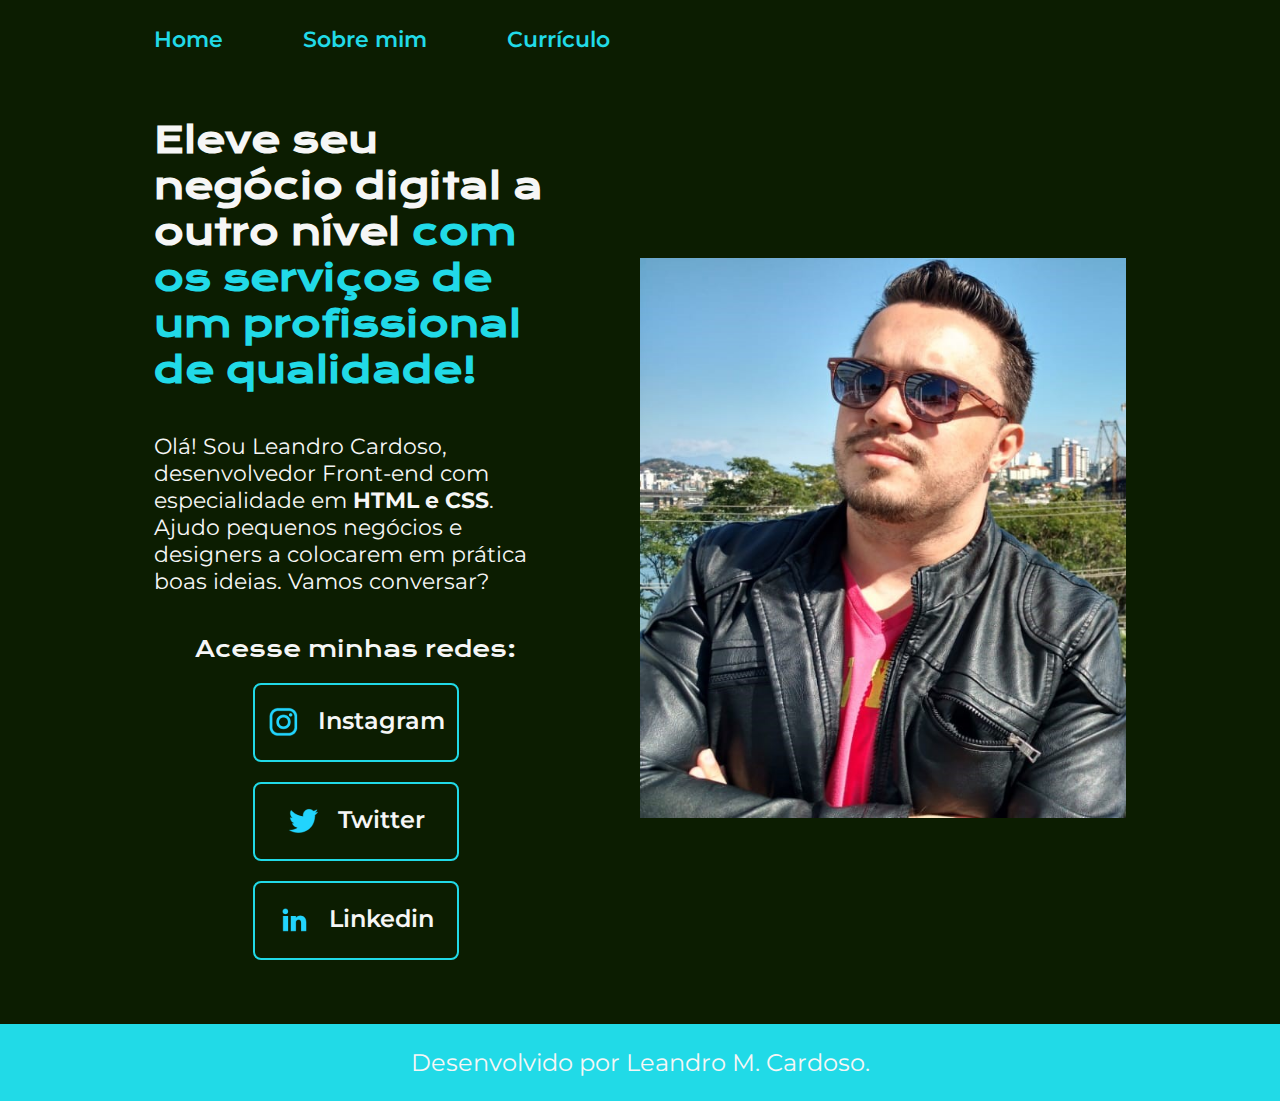
<file: index.html>
<!DOCTYPE html>
<html lang="pt-br">
<head>
    <meta charset="UTF-8">
    <meta http-equiv="X-UA-Compatible" content="IE=edge">
    <meta name="viewport" content="width=device-width, initial-scale=1.0">
    <title>Portifólio</title>
    <link rel="stylesheet" href="./Styles/style.css ">
</head>
<body>
    <header class="Cabecalho">
        <nav class="Cabecalho__Menu">
            <a class="Cabecalho__Menu__link" href="index.html">Home</a>
            <a class="Cabecalho__Menu__link" href="about.html">Sobre mim</a>
            <a class="Cabecalho__Menu__link" href="curriculo.html">Currículo</a>
        </nav>
    </header>
    <main class="apresentacao">
        <section class="apresentacao__conteudo">
            <h1 class="apresentacao__conteudo__titulo">Eleve seu negócio digital a outro nível <strong class="destaque-titulo">com os serviços 
            de um profissional de qualidade!</strong></h1>
            <p class="apresentacao__conteudo__texto">Olá! Sou Leandro Cardoso, desenvolvedor Front-end com especialidade
            em <strong>HTML e CSS</strong>. Ajudo pequenos negócios e designers a 
            colocarem em prática boas ideias. Vamos conversar?</p>
            <div class="apresentacao__links">
                <h2 class="apresentacao__links__subtitulo">Acesse minhas redes:</h2>
                <a class="apresentacao__links__link" href="https://www.instagram.com/leandromc_jau/">
                   <img src="./Assets/instagram.png"> 
                   Instagram
                </a>
                <a class="apresentacao__links__link" href="https://twitter.com/LeandroMCard">
                   <img src="./Assets/twitter.png"> 
                   Twitter 
                </a>
                <a class="apresentacao__links__link" href="https://www.linkedin.com/in/leandro-martins-cardoso-9b6a0b78/">
                    <img src="./Assets/linkedin.png"> 
                    Linkedin 
                 </a>
            </div>
        </section>
        <img class="apresentacao__imagem__1"  src="./Assets/leandrocard.jpeg" alt="Foto do leandro">
    </main>
    <footer class="rodape">
        <p> Desenvolvido por Leandro M. Cardoso.</p>
    </footer>
</body>
</html>
</file>
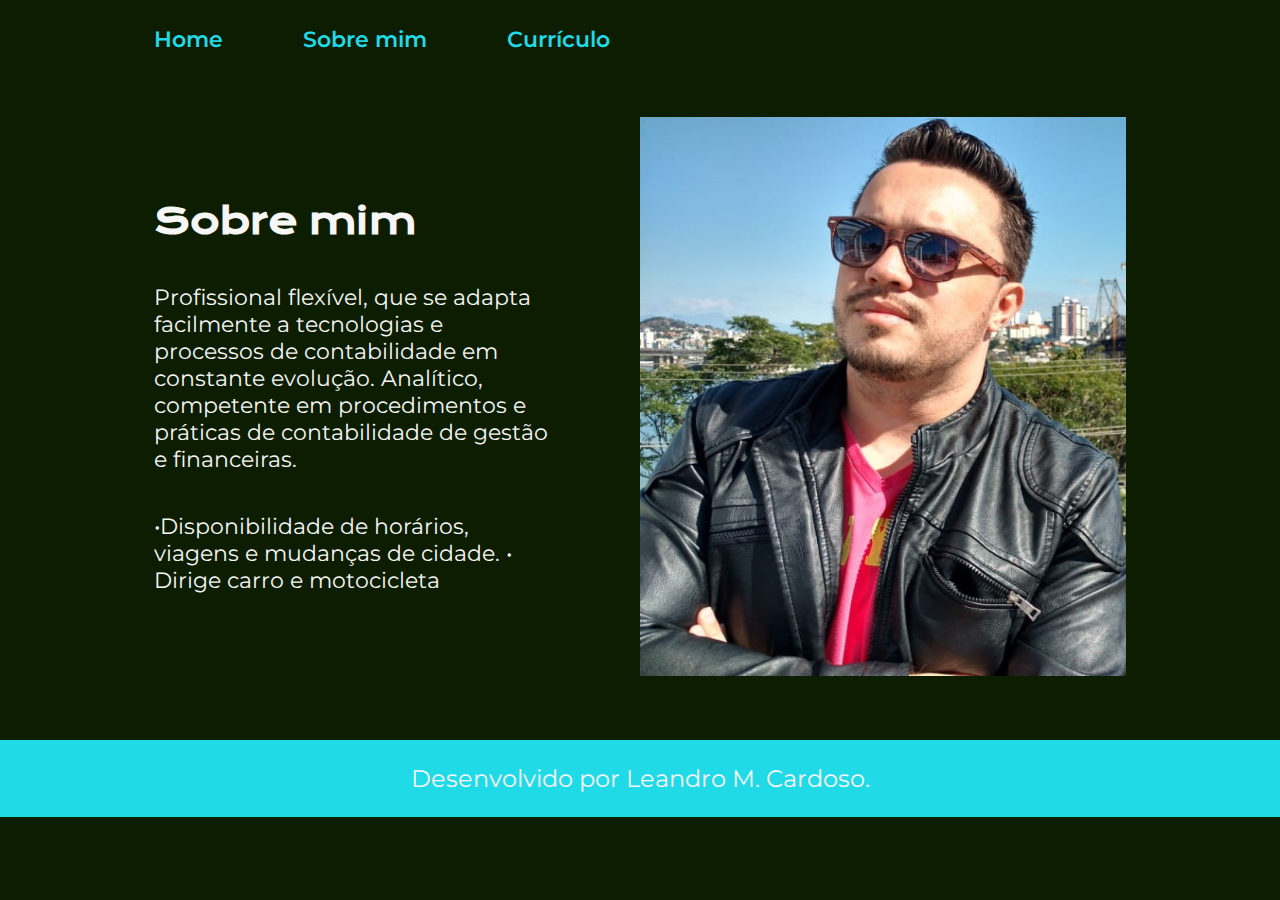
<file: about.html>
<!DOCTYPE html>
<html lang="pt-br">
<head>
    <meta charset="UTF-8">
    <meta http-equiv="X-UA-Compatible" content="IE=edge">
    <meta name="viewport" content="width=device-width, initial-scale=1.0">
    <title>Sobre mim</title>
    <link rel="stylesheet" href="./Styles/style.css">
</head>
<body>
    <header class="Cabecalho">
        <nav class="Cabecalho__Menu">
            <a class="Cabecalho__Menu__link" href="index.html">Home</a>
            <a class="Cabecalho__Menu__link" href="about.html">Sobre mim</a>
            <a class="Cabecalho__Menu__link" href="curriculo.html">Currículo</a>
        </nav>
    </header>
    <main class="apresentacao">
        <section class="apresentacao__conteudo">
            <h1 class="apresentacao__conteudo__titulo">Sobre mim</h1>
            <p class="apresentacao__conteudo__texto">Profissional flexível, que se adapta facilmente a tecnologias e processos de
                contabilidade em constante evolução. Analítico, competente em
                procedimentos e práticas de contabilidade de gestão e financeiras.
            </p>
            <p class="apresentacao__conteudo__texto">•Disponibilidade de horários, viagens e mudanças de cidade.
                • Dirige carro e motocicleta
            </p>
        </section>
        <img class="apresentacao__imagem__1" src="./Assets/leandrocard.jpeg" alt="Imagem do Leandro">
    </main>
    <footer class="rodape">
        <p> Desenvolvido por Leandro M. Cardoso.</p>
    </footer>
</body>
</html>
</file>
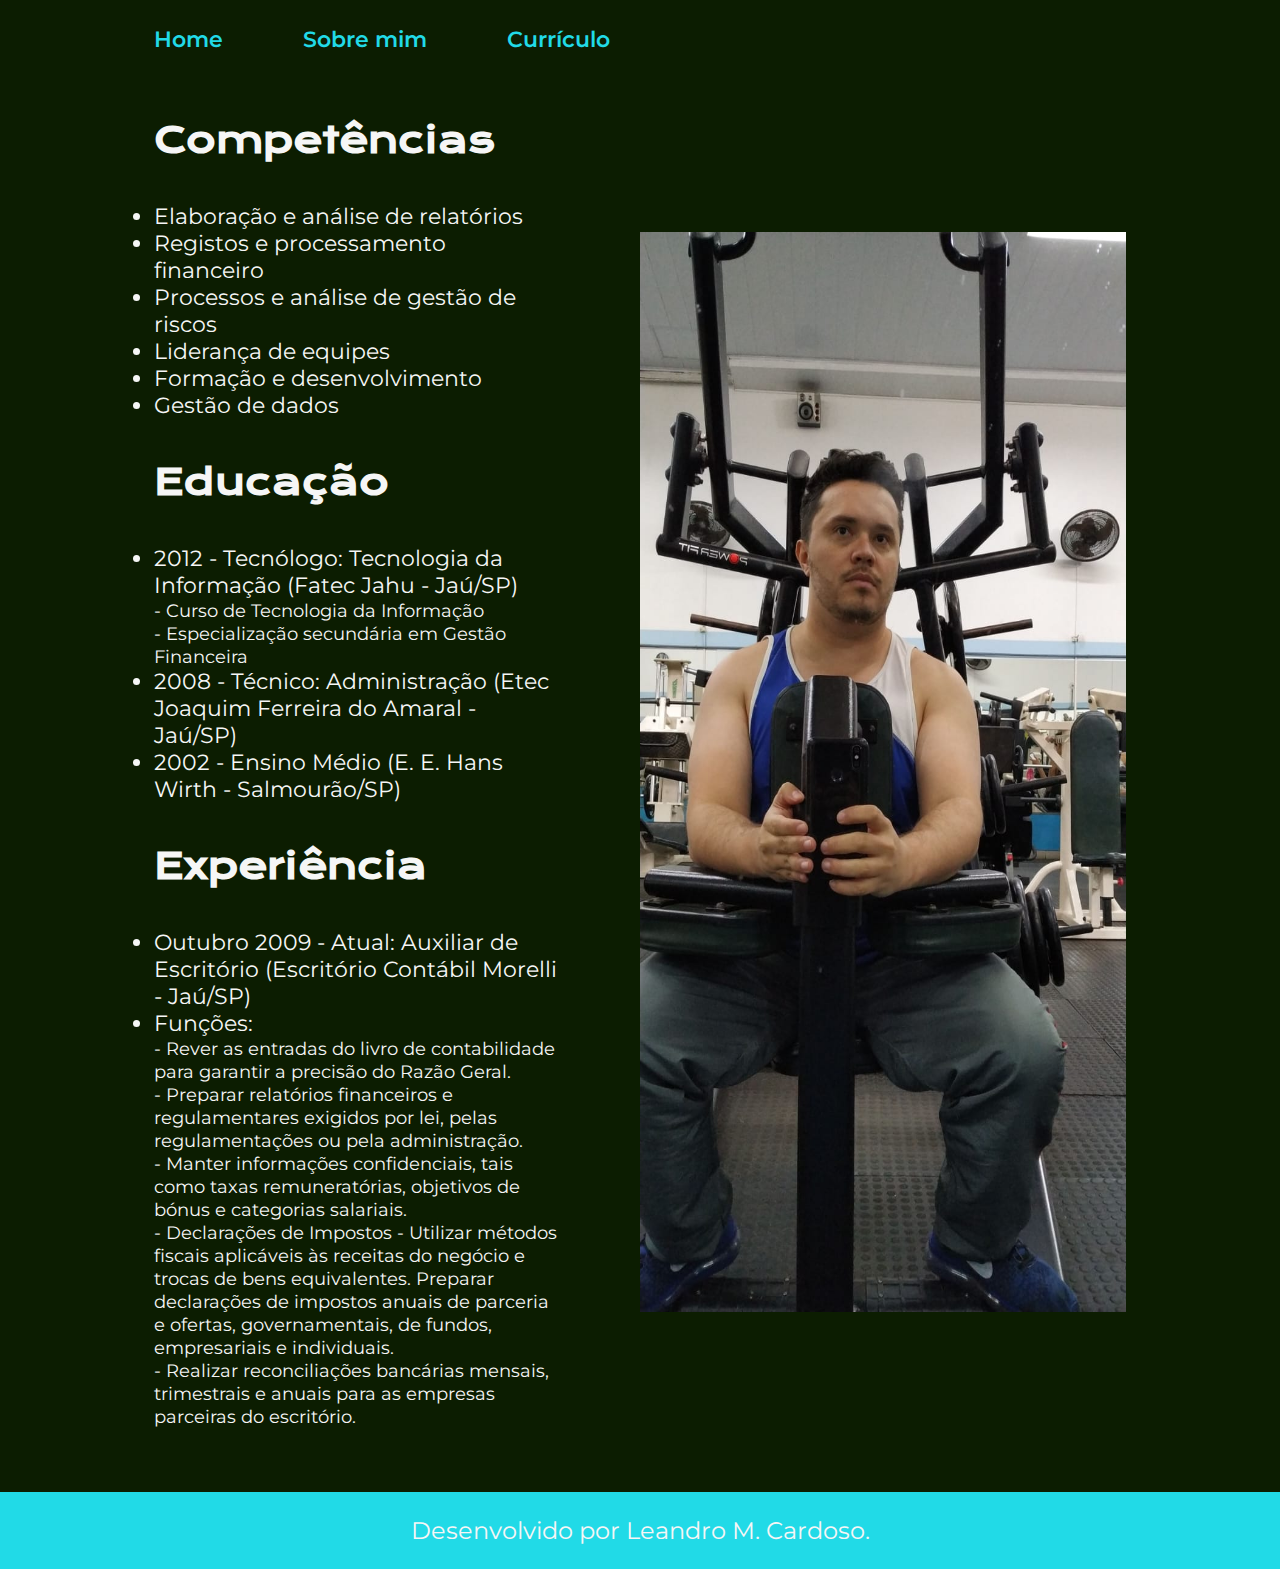
<file: curriculo.html>
<!DOCTYPE html>
<html lang="en">
<head>
    <meta charset="UTF-8">
    <meta http-equiv="X-UA-Compatible" content="IE=edge">
    <meta name="viewport" content="width=device-width, initial-scale=1.0">
    <title>Document</title>
    <link rel="stylesheet" href="./Styles/style.css">
</head>
<body>
    <header class="Cabecalho">
        <nav class="Cabecalho__Menu">
            <a class="Cabecalho__Menu__link" href="index.html">Home</a>
            <a class="Cabecalho__Menu__link" href="about.html">Sobre mim</a>
            <a class="Cabecalho__Menu__link" href="curriculo.html">Currículo</a>
        </nav>
    </header>
    <main class="apresentacao">
            <section class="apresentacao__conteudo">
                <h1 class="apresentacao__conteudo__titulo">Competências <strong> </strong></h1>
                <ul class="apresentacao__conteudo__texto">
                    <li>Elaboração e análise de relatórios</li>
                    <li>Registos e processamento financeiro</li>
                    <li>Processos e análise de gestão de riscos</li>
                    <li>Liderança de equipes</li>
                    <li>Formação e desenvolvimento</li>
                    <li>Gestão de dados</li>
                </ul>             
                <h1 class="apresentacao__conteudo__titulo">Educação<strong> </strong></h1>
                <ul class="apresentacao__conteudo__texto">
                    <li>2012 - Tecnólogo: Tecnologia da Informação (Fatec Jahu -  Jaú/SP)</li>
                        <div class="apresentacao__conteudo__texto__2">
                            <p>- Curso de Tecnologia da Informação</p>
                            <p>- Especialização secundária em Gestão Financeira</p>
                        </div>    
                    <li>2008 - Técnico: Administração (Etec Joaquim Ferreira do Amaral - Jaú/SP)</li>
                    <li>2002 - Ensino Médio (E. E. Hans Wirth - Salmourão/SP)</li>
                 </ul>  
                 <h1 class="apresentacao__conteudo__titulo">Experiência<strong> </strong></h1>      
                 <ul class="apresentacao__conteudo__texto">
                    <li>Outubro 2009 - Atual: Auxiliar de Escritório (Escritório Contábil Morelli - Jaú/SP)</li>
                    <li>Funções:</li>
                        <div class="apresentacao__conteudo__texto__2">
                         <p>- Rever as entradas do livro de contabilidade para garantir a precisão do
                            Razão Geral.</p>
                         <p>- Preparar relatórios financeiros e regulamentares exigidos por lei, pelas
                            regulamentações ou pela administração.</p>
                         <p>- Manter informações confidenciais, tais como taxas remuneratórias,
                            objetivos de bónus e categorias salariais.</p>
                         <p>- Declarações de Impostos - Utilizar métodos fiscais aplicáveis às receitas do
                            negócio e trocas de bens equivalentes. Preparar declarações de impostos
                            anuais de parceria e ofertas, governamentais, de fundos, empresariais e
                            individuais.</p>
                         <p>- Realizar reconciliações bancárias mensais, trimestrais e anuais para as
                            empresas parceiras do escritório.</p>
                        </div>        
                    </ul>            
             </section>
             <img class="apresentacao__imagem" src="./Assets/curriculo.jpeg" alt="Imagem Currículo">        

    </main>
    <footer class="rodape">
        <p> Desenvolvido por Leandro M. Cardoso.</p>
    </footer>
</body>
</html>
</file>
<file: Styles/style.css>
@import url('https://fonts.googleapis.com/css2?family=Krona+One&family=Montserrat:wght@400;600&display=swap');

:root{
    --cor-primaria: #0c1d01;
    --cor-secundaria: #f6f6f6;
    --cor-terciaria: #21dae7;
    --cor-hover: #2d4b48;

    --font-primaria: 'Krona One', sans-serif;
    --font-secundaria: 'Montserrat', sans-serif;
}
*{
    margin: 0;
    padding: 0;
}
body{
    /* height: 100vh; */
    box-sizing: border-box;
    background-color:var(--cor-primaria);
    color: var(--cor-secundaria);
}
.Cabecalho{
    padding: 2% 0% 0% 12%;
}
.Cabecalho__Menu{
    display: flex;
    gap: 80px;
}
.Cabecalho__Menu__link{
    font-family: var(--font-secundaria);
    font-size: 1.38rem;
    font-weight: 600;
    color: var(--cor-terciaria);
    text-decoration: none;
}
.apresentacao{
    padding: 5% 12%;
    display: flex;
    align-items: center;
    justify-content: space-between;
    gap: 82px;
}
.apresentacao__conteudo{
    width: 50%;
    display: flex;
    flex-direction: column;
    gap: 40px;
}
.apresentacao__conteudo__titulo{
    font-size: 2.25rem;
    font-family: var(--font-primaria);   
}
.destaque-titulo{
    color: var(--cor-terciaria);
}
.apresentacao__conteudo__texto{
    font-size: 1.38rem;
    font-family: var(--font-secundaria);
}
.apresentacao__conteudo__texto__2{
    font-size: 1.13rem;
    font-family: var(--font-secundaria);
}
.apresentacao__links{
    display: flex;
    flex-direction: column;
    justify-content: space-between;
    align-items: center;
    gap: 20px;
}
.apresentacao__links__subtitulo{
    font-family: var(--font-primaria);
    font-weight: 400;
    font-size: 1.38rem;
}
.apresentacao__links__link{
    display: flex;
    justify-content: center;
    gap: 18px;
    border: 2px solid var(--cor-terciaria);
    width: 50%;
    text-align: center;
    border-radius: 8px;
    font-size: 1.5rem;
    font-weight: 600;
    padding: 21.5px 0;
    text-decoration: none;
    color: var(--cor-secundaria);
    font-family: var(--font-secundaria);
}
.apresentacao__links__link:hover{
    background-color: var(--cor-hover); 
}
.apresentacao__imagem{
    height: 1080px;
    width: 50%;
}
.apresentacao__imagem__1{
    width: 50%;
}
.rodape{
    padding: 24px;
    color: var(--cor-secundaria);
    background-color: var(--cor-terciaria);
    text-align: center;
    font-family: var(--font-secundaria);
    font-size: 1.5rem;
    font-weight: 400;
}

@media (max-width: 720px) {
    .Cabecalho{
        padding: 10%;
    }
    .Cabecalho__Menu{
        justify-content: center;
    }
    .apresentacao{
        flex-direction: column-reverse;
        padding: 5%;
    }
    .apresentacao__conteudo{
        width: auto;
    }
    .apresentacao__imagem{
        height: auto;
    }
    .apresentacao__links__link{
        width: 70%;
    }
    .Cabecalho{
        padding: 8%;
    }
    .Cabecalho__Menu{
        gap: 1.5rem
    }
    .Cabecalho__Menu__link{
        font-size: 1rem;
    }
    .apresentacao__conteudo__titulo {
        font-size: 1.25rem;
    }
    .apresentacao__conteudo__texto{
        margin: 0 15px;
    }
}
</file>
